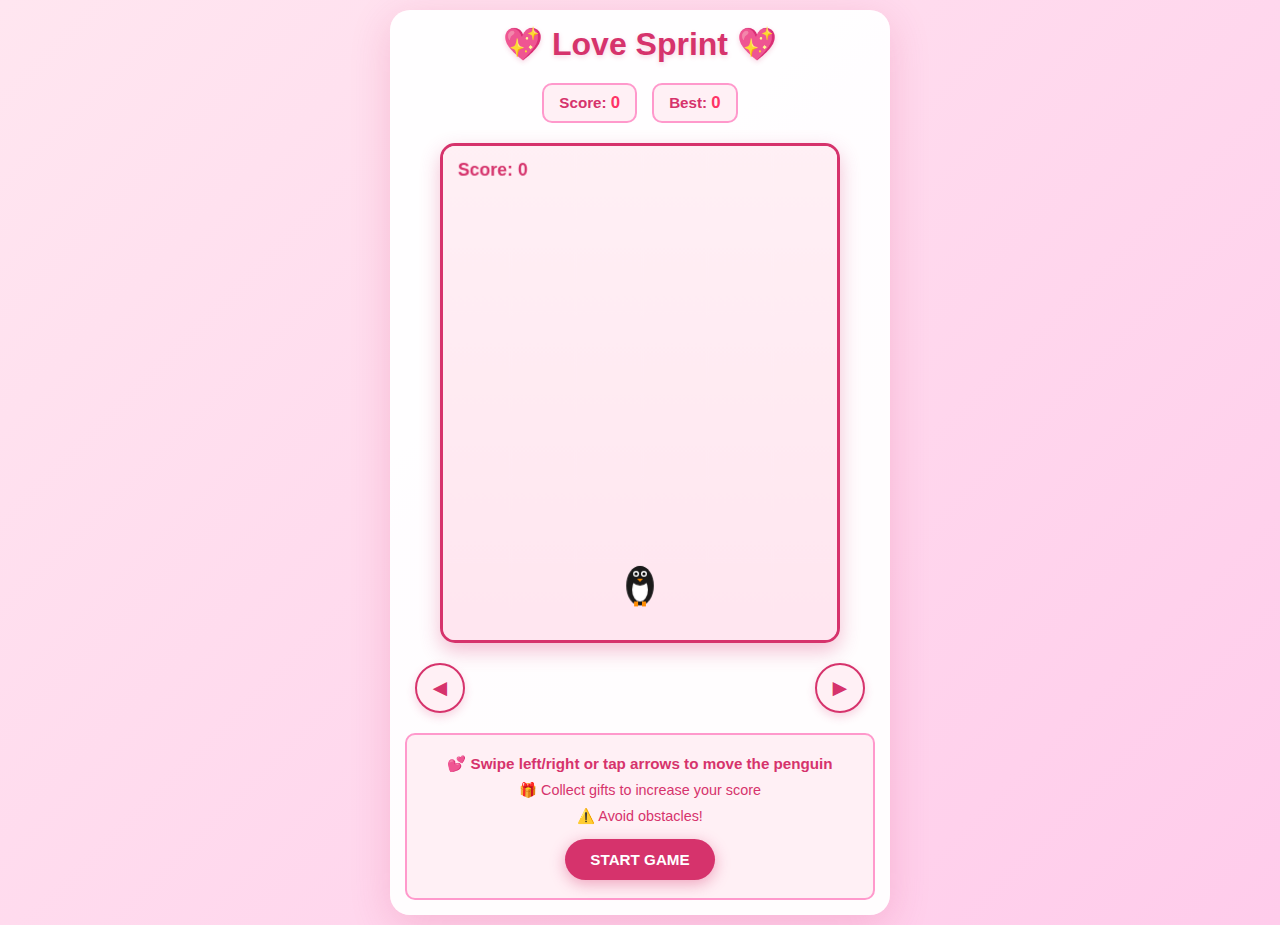
<file: love-sprint/index.html>
<!DOCTYPE html>
<html lang="en">
<head>
    <meta charset="UTF-8">
    <meta name="viewport" content="width=device-width, initial-scale=1.0">
    <title>Love Sprint 💖</title>
    <link rel="stylesheet" href="style.css">
</head>
<body>
    <div class="container">
        <h1>💖 Love Sprint 💖</h1>
        
        <div class="game-info">
            <div class="score-display">
                Score: <span id="score">0</span>
            </div>
            <div class="best-score">
                Best: <span id="bestScore">0</span>
            </div>
        </div>

        <canvas id="gameCanvas" width="400" height="500"></canvas>

        <div class="controls">
            <button id="leftArrow" class="arrow-btn" title="Move Left">◄</button>
            <button id="rightArrow" class="arrow-btn" title="Move Right">►</button>
        </div>

        <div class="instructions">
            <p>💕 Swipe left/right or tap arrows to move the penguin</p>
            <p>🎁 Collect gifts to increase your score</p>
            <p>⚠️ Avoid obstacles!</p>
            <button id="startBtn" class="btn-primary">Start Game</button>
            <button id="restartBtn" class="btn-secondary hidden">Restart</button>
        </div>

        <div id="gameOverScreen" class="game-over-screen hidden">
            <div class="game-over-content">
                <h2>💔 Game Over 💔</h2>
                <p>Final Score: <span id="finalScore">0</span></p>
                <p>Best Score: <span id="bestScoreFinal">0</span></p>
                <button onclick="location.reload()" class="btn-primary">Play Again</button>
            </div>
        </div>
    </div>

    <script src="script.js"></script>
</body>
</html>
</file>
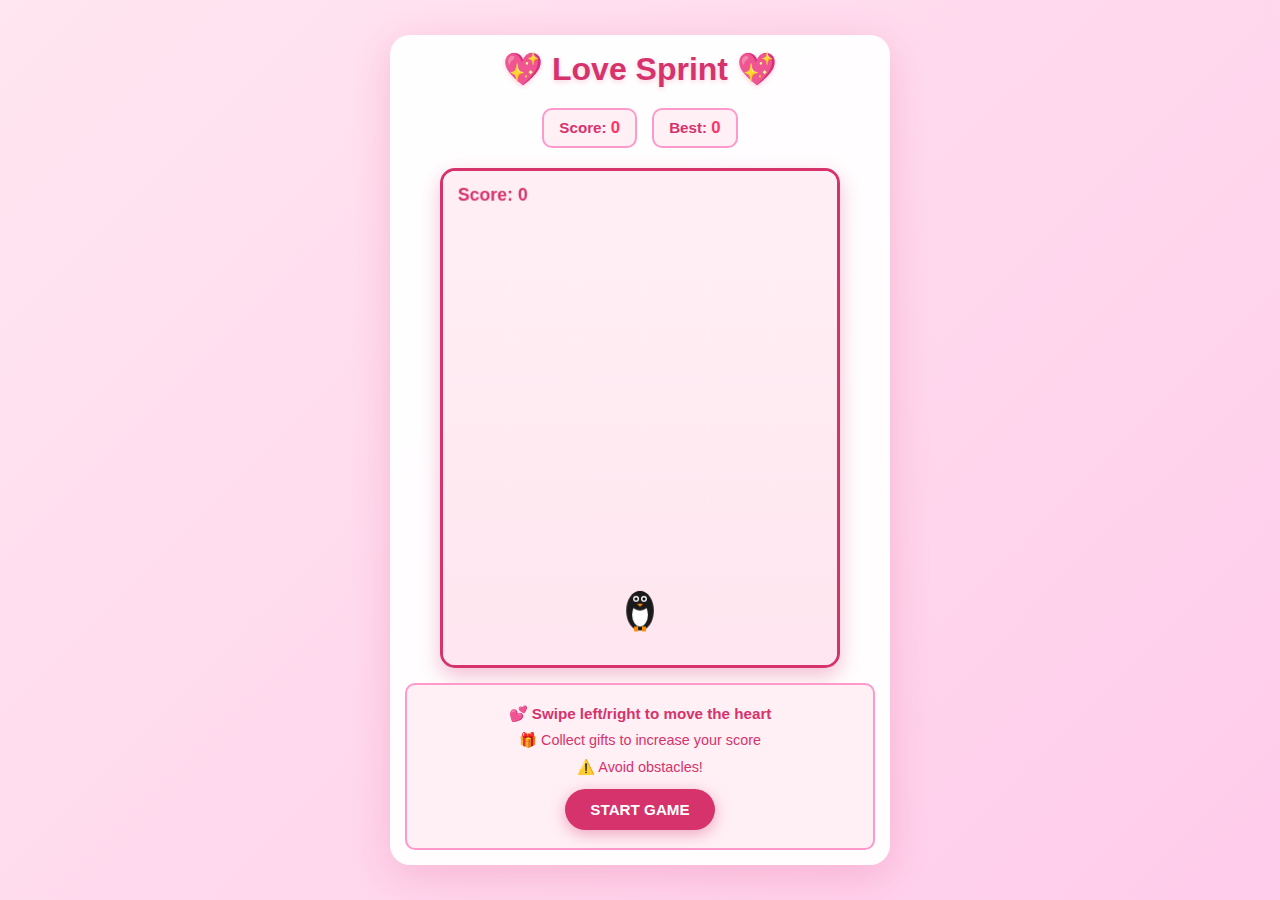
<file: Ultimate Valentine/love-sprint/index.html>
<!DOCTYPE html>
<html lang="en">
<head>
    <meta charset="UTF-8">
    <meta name="viewport" content="width=device-width, initial-scale=1.0">
    <title>Love Sprint 💖</title>
    <link rel="stylesheet" href="style.css">
</head>
<body>
    <div class="container">
        <h1>💖 Love Sprint 💖</h1>
        
        <div class="game-info">
            <div class="score-display">
                Score: <span id="score">0</span>
            </div>
            <div class="best-score">
                Best: <span id="bestScore">0</span>
            </div>
        </div>

        <canvas id="gameCanvas" width="400" height="500"></canvas>

        <div class="instructions">
            <p>💕 Swipe left/right to move the heart</p>
            <p>🎁 Collect gifts to increase your score</p>
            <p>⚠️ Avoid obstacles!</p>
            <button id="startBtn" class="btn-primary">Start Game</button>
            <button id="restartBtn" class="btn-secondary hidden">Restart</button>
        </div>

        <div id="gameOverScreen" class="game-over-screen hidden">
            <div class="game-over-content">
                <h2>💔 Game Over 💔</h2>
                <p>Final Score: <span id="finalScore">0</span></p>
                <p>Best Score: <span id="bestScoreFinal">0</span></p>
                <button onclick="location.reload()" class="btn-primary">Play Again</button>
            </div>
        </div>
    </div>

    <script src="script.js"></script>
</body>
</html>
</file>
<file: love-sprint/style.css>
* {
    margin: 0;
    padding: 0;
    box-sizing: border-box;
}

html {
    scroll-behavior: smooth;
}

body {
    display: flex;
    justify-content: center;
    align-items: center;
    min-height: 100vh;
    font-family: 'Arial', 'Segoe UI', sans-serif;
    background: linear-gradient(135deg, #ffe6f0 0%, #ffcceb 100%);
    color: #d6336c;
    padding: 10px;
    width: 100%;
}

.container {
    display: flex;
    flex-direction: column;
    align-items: center;
    gap: 15px;
    width: 100%;
    max-width: 500px;
    background-color: rgba(255, 255, 255, 0.95);
    padding: 15px;
    border-radius: 20px;
    box-shadow: 0 10px 40px rgba(214, 51, 108, 0.2);
}

h1 {
    margin-bottom: 5px;
    font-size: 2rem;
    color: #d6336c;
    text-shadow: 0 2px 5px rgba(214, 51, 108, 0.2);
    animation: heartbeat 1.5s ease-in-out infinite;
    text-align: center;
}

@keyframes heartbeat {
    0%, 100% {
        transform: scale(1);
    }
    25% {
        transform: scale(1.05);
    }
    50% {
        transform: scale(1.1);
    }
    75% {
        transform: scale(1.05);
    }
}

.game-info {
    display: flex;
    gap: 15px;
    justify-content: center;
    font-size: 1rem;
    font-weight: bold;
    color: #d6336c;
    margin-bottom: 5px;
    width: 100%;
    flex-wrap: wrap;
}

.score-display,
.best-score {
    background-color: #fff0f5;
    padding: 8px 15px;
    border-radius: 10px;
    border: 2px solid #ff99cc;
    font-size: 0.95rem;
}

#score,
#bestScore {
    color: #ff3366;
    font-weight: bold;
    font-size: 1.1em;
}

#gameCanvas {
    border: 3px solid #d6336c;
    border-radius: 15px;
    background: linear-gradient(180deg, #fff0f5 0%, #ffe6f0 100%);
    touch-action: none;
    display: block;
    width: 100%;
    max-width: 400px;
    height: auto;
    aspect-ratio: 400 / 500;
    box-shadow: 0 8px 20px rgba(214, 51, 108, 0.3);
}

.controls {
    display: flex;
    gap: 15px;
    justify-content: space-between;
    width: 100%;
    margin: 5px 0;
    padding: 0 10px;
}

.arrow-btn {
    width: 50px;
    height: 50px;
    font-size: 24px;
    font-weight: bold;
    border: 2px solid #d6336c;
    background-color: #fff0f5;
    color: #d6336c;
    border-radius: 50%;
    cursor: pointer;
    transition: all 0.3s ease;
    display: flex;
    align-items: center;
    justify-content: center;
    box-shadow: 0 4px 10px rgba(214, 51, 108, 0.2);
    user-select: none;
    -webkit-user-select: none;
    -moz-user-select: none;
    -ms-user-select: none;
}

.arrow-btn:active {
    background-color: #d6336c;
    color: white;
    transform: scale(0.95);
    box-shadow: 0 2px 5px rgba(214, 51, 108, 0.4);
}

.arrow-btn:hover {
    background-color: #d6336c;
    color: white;
    transform: scale(1.1);
    box-shadow: 0 6px 15px rgba(214, 51, 108, 0.4);
}

.instructions {
    text-align: center;
    background-color: #fff0f5;
    padding: 12px 15px;
    border-radius: 10px;
    border: 2px solid #ff99cc;
    width: 100%;
}

.instructions p {
    margin: 6px 0;
    font-size: 0.9rem;
    color: #d6336c;
    line-height: 1.4;
}

.instructions p:first-child {
    font-weight: bold;
    font-size: 0.95rem;
}

.btn-primary,
.btn-secondary {
    padding: 12px 25px;
    margin: 6px 5px;
    font-size: 0.95rem;
    font-weight: bold;
    border: none;
    border-radius: 25px;
    cursor: pointer;
    transition: all 0.3s ease;
    text-transform: uppercase;
    display: inline-block;
    min-width: 120px;
}

.btn-primary {
    background-color: #d6336c;
    color: white;
    box-shadow: 0 4px 15px rgba(214, 51, 108, 0.4);
}

.btn-primary:hover:not(:disabled) {
    background-color: #b8225a;
    transform: translateY(-2px);
    box-shadow: 0 6px 20px rgba(214, 51, 108, 0.6);
}

.btn-primary:active:not(:disabled) {
    transform: translateY(0);
}

.btn-secondary {
    background-color: #ff99cc;
    color: white;
    box-shadow: 0 4px 15px rgba(255, 153, 204, 0.4);
}

.btn-secondary:hover:not(:disabled) {
    background-color: #ff66b2;
    transform: translateY(-2px);
    box-shadow: 0 6px 20px rgba(255, 153, 204, 0.6);
}

.btn-secondary:active:not(:disabled) {
    transform: translateY(0);
}

.hidden {
    display: none !important;
}

.game-over-screen {
    position: fixed;
    top: 0;
    left: 0;
    width: 100%;
    height: 100%;
    background-color: rgba(0, 0, 0, 0.85);
    display: flex;
    justify-content: center;
    align-items: center;
    z-index: 1000;
    animation: fadeIn 0.3s ease;
    padding: 20px;
}

@keyframes fadeIn {
    from {
        opacity: 0;
    }
    to {
        opacity: 1;
    }
}

.game-over-content {
    background-color: rgba(255, 240, 245, 0.95);
    padding: 30px 20px;
    border-radius: 20px;
    text-align: center;
    box-shadow: 0 20px 60px rgba(214, 51, 108, 0.4);
    max-width: 90%;
    width: 100%;
    max-width: 400px;
}

.game-over-screen h2 {
    font-size: 2.5rem;
    color: #ff3366;
    margin-bottom: 15px;
    text-shadow: 0 0 20px rgba(255, 51, 102, 0.3);
    animation: pulse 1s ease-in-out infinite;
}

@keyframes pulse {
    0%, 100% {
        transform: scale(1);
    }
    50% {
        transform: scale(1.05);
    }
}

.game-over-screen p {
    color: #d6336c;
    font-size: 1.1rem;
    margin: 10px 0;
    background-color: #fff0f5;
    padding: 10px 15px;
    border-radius: 10px;
    border-left: 4px solid #ff3366;
}

.game-over-screen .btn-primary {
    margin-top: 15px;
    font-size: 1rem;
    padding: 12px 30px;
}

/* Responsive Design */
@media (max-width: 768px) {
    .container {
        padding: 12px;
        gap: 12px;
        max-width: 90%;
    }

    h1 {
        font-size: 1.6rem;
        margin-bottom: 3px;
    }

    .game-info {
        gap: 10px;
        font-size: 0.9rem;
    }

    .score-display,
    .best-score {
        padding: 6px 12px;
        font-size: 0.85rem;
    }

    #gameCanvas {
        border-width: 2px;
        max-width: 100%;
    }

    .controls {
        justify-content: space-between;
        gap: 12px;
        padding: 0 10px;
    }

    .arrow-btn {
        width: 45px;
        height: 45px;
        font-size: 20px;
    }

    .instructions {
        padding: 10px 12px;
    }

    .instructions p {
        font-size: 0.8rem;
        margin: 4px 0;
    }

    .btn-primary,
    .btn-secondary {
        padding: 10px 20px;
        font-size: 0.85rem;
        margin: 5px 4px;
        min-width: 100px;
    }

    .game-over-screen h2 {
        font-size: 2rem;
    }

    .game-over-screen p {
        font-size: 1rem;
    }
}

@media (max-width: 600px) {
    body {
        padding: 8px;
    }

    .container {
        padding: 10px;
        gap: 10px;
        border-radius: 15px;
        max-width: 95%;
    }

    h1 {
        font-size: 1.4rem;
        margin-bottom: 2px;
    }

    .game-info {
        gap: 8px;
        font-size: 0.8rem;
    }

    .score-display,
    .best-score {
        padding: 6px 10px;
        font-size: 0.75rem;
        border-radius: 8px;
    }

    #score,
    #bestScore {
        font-size: 1rem;
    }

    #gameCanvas {
        max-width: 100%;
        border-width: 2px;
        border-radius: 10px;
    }

    .controls {
        justify-content: space-between;
        gap: 10px;
        margin: 3px 0;
        padding: 0 8px;
    }

    .arrow-btn {
        width: 48px;
        height: 48px;
        font-size: 22px;
        border-width: 2px;
    }

    .instructions {
        padding: 8px 10px;
    }

    .instructions p {
        font-size: 0.75rem;
        margin: 3px 0;
    }

    .btn-primary,
    .btn-secondary {
        padding: 9px 18px;
        font-size: 0.8rem;
        margin: 4px 3px;
        min-width: 90px;
    }

    .game-over-screen h2 {
        font-size: 1.8rem;
        margin-bottom: 10px;
    }

    .game-over-content {
        padding: 20px 15px;
        max-width: 95%;
    }

    .game-over-screen p {
        font-size: 0.95rem;
        margin: 8px 0;
        padding: 8px 12px;
    }
}

@media (max-width: 480px) {
    body {
        padding: 5px;
    }

    .container {
        padding: 8px;
        gap: 8px;
        max-width: 100%;
    }

    h1 {
        font-size: 1.2rem;
        margin-bottom: 2px;
    }

    .game-info {
        gap: 6px;
        font-size: 0.75rem;
        width: 100%;
    }

    .score-display,
    .best-score {
        padding: 5px 8px;
        font-size: 0.7rem;
        border-radius: 6px;
        flex: 1;
        text-align: center;
    }

    #score,
    #bestScore {
        font-size: 0.9rem;
    }

    #gameCanvas {
        width: 100%;
        border-width: 2px;
        border-radius: 10px;
    }

    .controls {
        justify-content: space-between;
        gap: 12px;
        margin: 3px 0;
        padding: 0 8px;
    }

    .arrow-btn {
        width: 50px;
        height: 50px;
        font-size: 24px;
        border-width: 2px;
    }

    .instructions {
        padding: 8px;
        width: 100%;
    }

    .instructions p {
        font-size: 0.7rem;
        margin: 2px 0;
        line-height: 1.2;
    }

    .btn-primary,
    .btn-secondary {
        padding: 10px 16px;
        font-size: 0.75rem;
        margin: 3px 2px;
        min-width: 75px;
        width: calc(50% - 5px);
    }

    .game-over-screen {
        padding: 10px;
    }

    .game-over-content {
        padding: 15px 10px;
        max-width: 100%;
        border-radius: 15px;
    }

    .game-over-screen h2 {
        font-size: 1.5rem;
        margin-bottom: 8px;
    }

    .game-over-screen p {
        font-size: 0.9rem;
        margin: 6px 0;
        padding: 8px 10px;
    }

    .game-over-screen .btn-primary {
        padding: 10px 20px;
        font-size: 0.8rem;
        margin-top: 10px;
        width: auto;
    }
}

@media (max-width: 380px) {
    body {
        padding: 3px;
    }

    .container {
        padding: 6px;
        gap: 6px;
        border-radius: 12px;
    }

    h1 {
        font-size: 1rem;
        margin-bottom: 1px;
    }

    .game-info {
        gap: 4px;
        font-size: 0.65rem;
        width: 100%;
    }

    .score-display,
    .best-score {
        padding: 4px 6px;
        font-size: 0.6rem;
        border-radius: 5px;
        flex: 1;
    }

    #score,
    #bestScore {
        font-size: 0.8rem;
    }

    #gameCanvas {
        border-width: 1px;
        border-radius: 8px;
    }

    .controls {
        justify-content: space-between;
        gap: 8px;
        margin: 2px 0;
        padding: 0 6px;
    }

    .arrow-btn {
        width: 44px;
        height: 44px;
        font-size: 20px;
        border-width: 1px;
    }

    .instructions {
        padding: 6px;
    }

    .instructions p {
        font-size: 0.65rem;
        margin: 1px 0;
        line-height: 1.2;
    }

    .btn-primary,
    .btn-secondary {
        padding: 8px 12px;
        font-size: 0.65rem;
        margin: 2px 1px;
        min-width: 65px;
        width: calc(50% - 4px);
    }

    .game-over-screen {
        padding: 8px;
    }

    .game-over-content {
        padding: 12px 8px;
        border-radius: 12px;
    }

    .game-over-screen h2 {
        font-size: 1.2rem;
        margin-bottom: 6px;
    }

    .game-over-screen p {
        font-size: 0.8rem;
        margin: 4px 0;
        padding: 6px 8px;
    }
}
</file>
<file: Ultimate Valentine/love-sprint/style.css>
* {
    margin: 0;
    padding: 0;
    box-sizing: border-box;
}

html {
    scroll-behavior: smooth;
}

body {
    display: flex;
    justify-content: center;
    align-items: center;
    min-height: 100vh;
    font-family: 'Arial', 'Segoe UI', sans-serif;
    background: linear-gradient(135deg, #ffe6f0 0%, #ffcceb 100%);
    color: #d6336c;
    padding: 10px;
    width: 100%;
}

.container {
    display: flex;
    flex-direction: column;
    align-items: center;
    gap: 15px;
    width: 100%;
    max-width: 500px;
    background-color: rgba(255, 255, 255, 0.95);
    padding: 15px;
    border-radius: 20px;
    box-shadow: 0 10px 40px rgba(214, 51, 108, 0.2);
}

h1 {
    margin-bottom: 5px;
    font-size: 2rem;
    color: #d6336c;
    text-shadow: 0 2px 5px rgba(214, 51, 108, 0.2);
    animation: heartbeat 1.5s ease-in-out infinite;
    text-align: center;
}

@keyframes heartbeat {
    0%, 100% {
        transform: scale(1);
    }
    25% {
        transform: scale(1.05);
    }
    50% {
        transform: scale(1.1);
    }
    75% {
        transform: scale(1.05);
    }
}

.game-info {
    display: flex;
    gap: 15px;
    justify-content: center;
    font-size: 1rem;
    font-weight: bold;
    color: #d6336c;
    margin-bottom: 5px;
    width: 100%;
    flex-wrap: wrap;
}

.score-display,
.best-score {
    background-color: #fff0f5;
    padding: 8px 15px;
    border-radius: 10px;
    border: 2px solid #ff99cc;
    font-size: 0.95rem;
}

#score,
#bestScore {
    color: #ff3366;
    font-weight: bold;
    font-size: 1.1em;
}

#gameCanvas {
    border: 3px solid #d6336c;
    border-radius: 15px;
    background: linear-gradient(180deg, #fff0f5 0%, #ffe6f0 100%);
    touch-action: none;
    display: block;
    width: 100%;
    max-width: 400px;
    height: auto;
    aspect-ratio: 400 / 500;
    box-shadow: 0 8px 20px rgba(214, 51, 108, 0.3);
}

.instructions {
    text-align: center;
    background-color: #fff0f5;
    padding: 12px 15px;
    border-radius: 10px;
    border: 2px solid #ff99cc;
    width: 100%;
}

.instructions p {
    margin: 6px 0;
    font-size: 0.9rem;
    color: #d6336c;
    line-height: 1.4;
}

.instructions p:first-child {
    font-weight: bold;
    font-size: 0.95rem;
}

.btn-primary,
.btn-secondary {
    padding: 12px 25px;
    margin: 6px 5px;
    font-size: 0.95rem;
    font-weight: bold;
    border: none;
    border-radius: 25px;
    cursor: pointer;
    transition: all 0.3s ease;
    text-transform: uppercase;
    display: inline-block;
    min-width: 120px;
}

.btn-primary {
    background-color: #d6336c;
    color: white;
    box-shadow: 0 4px 15px rgba(214, 51, 108, 0.4);
}

.btn-primary:hover:not(:disabled) {
    background-color: #b8225a;
    transform: translateY(-2px);
    box-shadow: 0 6px 20px rgba(214, 51, 108, 0.6);
}

.btn-primary:active:not(:disabled) {
    transform: translateY(0);
}

.btn-secondary {
    background-color: #ff99cc;
    color: white;
    box-shadow: 0 4px 15px rgba(255, 153, 204, 0.4);
}

.btn-secondary:hover:not(:disabled) {
    background-color: #ff66b2;
    transform: translateY(-2px);
    box-shadow: 0 6px 20px rgba(255, 153, 204, 0.6);
}

.btn-secondary:active:not(:disabled) {
    transform: translateY(0);
}

.hidden {
    display: none !important;
}

.game-over-screen {
    position: fixed;
    top: 0;
    left: 0;
    width: 100%;
    height: 100%;
    background-color: rgba(0, 0, 0, 0.85);
    display: flex;
    justify-content: center;
    align-items: center;
    z-index: 1000;
    animation: fadeIn 0.3s ease;
    padding: 20px;
}

@keyframes fadeIn {
    from {
        opacity: 0;
    }
    to {
        opacity: 1;
    }
}

.game-over-content {
    background-color: rgba(255, 240, 245, 0.95);
    padding: 30px 20px;
    border-radius: 20px;
    text-align: center;
    box-shadow: 0 20px 60px rgba(214, 51, 108, 0.4);
    max-width: 90%;
    width: 100%;
    max-width: 400px;
}

.game-over-screen h2 {
    font-size: 2.5rem;
    color: #ff3366;
    margin-bottom: 15px;
    text-shadow: 0 0 20px rgba(255, 51, 102, 0.3);
    animation: pulse 1s ease-in-out infinite;
}

@keyframes pulse {
    0%, 100% {
        transform: scale(1);
    }
    50% {
        transform: scale(1.05);
    }
}

.game-over-screen p {
    color: #d6336c;
    font-size: 1.1rem;
    margin: 10px 0;
    background-color: #fff0f5;
    padding: 10px 15px;
    border-radius: 10px;
    border-left: 4px solid #ff3366;
}

.game-over-screen .btn-primary {
    margin-top: 15px;
    font-size: 1rem;
    padding: 12px 30px;
}

/* Responsive Design */
@media (max-width: 768px) {
    .container {
        padding: 12px;
        gap: 12px;
        max-width: 90%;
    }

    h1 {
        font-size: 1.6rem;
        margin-bottom: 3px;
    }

    .game-info {
        gap: 10px;
        font-size: 0.9rem;
    }

    .score-display,
    .best-score {
        padding: 6px 12px;
        font-size: 0.85rem;
    }

    #gameCanvas {
        border-width: 2px;
        max-width: 100%;
    }

    .instructions {
        padding: 10px 12px;
    }

    .instructions p {
        font-size: 0.8rem;
        margin: 4px 0;
    }

    .btn-primary,
    .btn-secondary {
        padding: 10px 20px;
        font-size: 0.85rem;
        margin: 5px 4px;
        min-width: 100px;
    }

    .game-over-screen h2 {
        font-size: 2rem;
    }

    .game-over-screen p {
        font-size: 1rem;
    }
}

@media (max-width: 600px) {
    body {
        padding: 8px;
    }

    .container {
        padding: 10px;
        gap: 10px;
        border-radius: 15px;
        max-width: 95%;
    }

    h1 {
        font-size: 1.4rem;
        margin-bottom: 2px;
    }

    .game-info {
        gap: 8px;
        font-size: 0.8rem;
    }

    .score-display,
    .best-score {
        padding: 6px 10px;
        font-size: 0.75rem;
        border-radius: 8px;
    }

    #score,
    #bestScore {
        font-size: 1rem;
    }

    #gameCanvas {
        max-width: 100%;
        border-width: 2px;
        border-radius: 10px;
    }

    .instructions {
        padding: 8px 10px;
    }

    .instructions p {
        font-size: 0.75rem;
        margin: 3px 0;
    }

    .btn-primary,
    .btn-secondary {
        padding: 9px 18px;
        font-size: 0.8rem;
        margin: 4px 3px;
        min-width: 90px;
    }

    .game-over-screen h2 {
        font-size: 1.8rem;
        margin-bottom: 10px;
    }

    .game-over-content {
        padding: 20px 15px;
        max-width: 95%;
    }

    .game-over-screen p {
        font-size: 0.95rem;
        margin: 8px 0;
        padding: 8px 12px;
    }
}

@media (max-width: 480px) {
    body {
        padding: 5px;
    }

    .container {
        padding: 8px;
        gap: 8px;
        max-width: 100%;
    }

    h1 {
        font-size: 1.2rem;
        margin-bottom: 2px;
    }

    .game-info {
        gap: 6px;
        font-size: 0.75rem;
        width: 100%;
    }

    .score-display,
    .best-score {
        padding: 5px 8px;
        font-size: 0.7rem;
        border-radius: 6px;
        flex: 1;
        text-align: center;
    }

    #score,
    #bestScore {
        font-size: 0.9rem;
    }

    #gameCanvas {
        width: 100%;
        border-width: 2px;
        border-radius: 10px;
    }

    .instructions {
        padding: 8px;
        width: 100%;
    }

    .instructions p {
        font-size: 0.7rem;
        margin: 2px 0;
        line-height: 1.2;
    }

    .btn-primary,
    .btn-secondary {
        padding: 10px 16px;
        font-size: 0.75rem;
        margin: 3px 2px;
        min-width: 75px;
        width: calc(50% - 5px);
    }

    .game-over-screen {
        padding: 10px;
    }

    .game-over-content {
        padding: 15px 10px;
        max-width: 100%;
        border-radius: 15px;
    }

    .game-over-screen h2 {
        font-size: 1.5rem;
        margin-bottom: 8px;
    }

    .game-over-screen p {
        font-size: 0.9rem;
        margin: 6px 0;
        padding: 8px 10px;
    }

    .game-over-screen .btn-primary {
        padding: 10px 20px;
        font-size: 0.8rem;
        margin-top: 10px;
        width: auto;
    }
}

@media (max-width: 380px) {
    body {
        padding: 3px;
    }

    .container {
        padding: 6px;
        gap: 6px;
        border-radius: 12px;
    }

    h1 {
        font-size: 1rem;
        margin-bottom: 1px;
    }

    .game-info {
        gap: 4px;
        font-size: 0.65rem;
        width: 100%;
    }

    .score-display,
    .best-score {
        padding: 4px 6px;
        font-size: 0.6rem;
        border-radius: 5px;
        flex: 1;
    }

    #score,
    #bestScore {
        font-size: 0.8rem;
    }

    #gameCanvas {
        border-width: 1px;
        border-radius: 8px;
    }

    .instructions {
        padding: 6px;
    }

    .instructions p {
        font-size: 0.65rem;
        margin: 1px 0;
        line-height: 1.2;
    }

    .btn-primary,
    .btn-secondary {
        padding: 8px 12px;
        font-size: 0.65rem;
        margin: 2px 1px;
        min-width: 65px;
        width: calc(50% - 4px);
    }

    .game-over-screen {
        padding: 8px;
    }

    .game-over-content {
        padding: 12px 8px;
        border-radius: 12px;
    }

    .game-over-screen h2 {
        font-size: 1.2rem;
        margin-bottom: 6px;
    }

    .game-over-screen p {
        font-size: 0.8rem;
        margin: 4px 0;
        padding: 6px 8px;
    }
}
</file>
